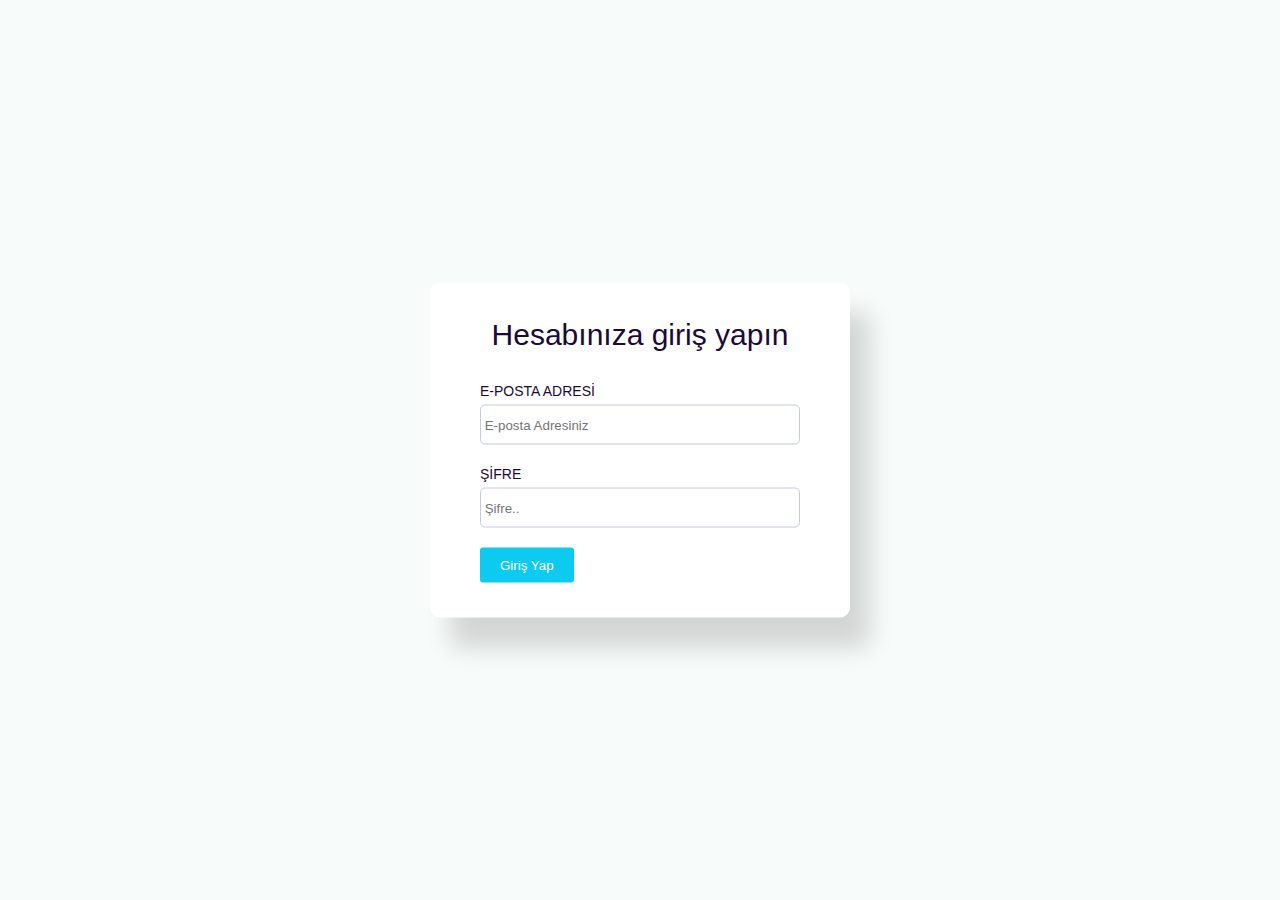
<file: Auth/signin.html>
<!DOCTYPE html>
<html lang="en">

<head>
    <meta charset="UTF-8">
    <meta http-equiv="X-UA-Compatible" content="IE=edge">
    <meta name="viewport" content="width=device-width, initial-scale=1.0">
    <title>Kayıt Ol</title>
    <link rel="stylesheet" href="style.css">
</head>

<body>
    <div class="container-sign">
        <h1>Hesabınıza giriş yapın</h1>

        <form>
            <div class="row">
                <div class="column">
                    <label for="email">E-POSTA ADRESİ</label>
                    <input type="email" id="email" placeholder=" E-posta Adresiniz">
                </div>
            </div>
            <div class="row">
                <div class="column">
                    <label for="password">ŞİFRE</label>
                    <input type="password" id="password" placeholder=" Şifre..">
                </div>
            </div>

            <button>Giriş Yap</button>
        </form>
    </div>

</body>

</html>
</file>
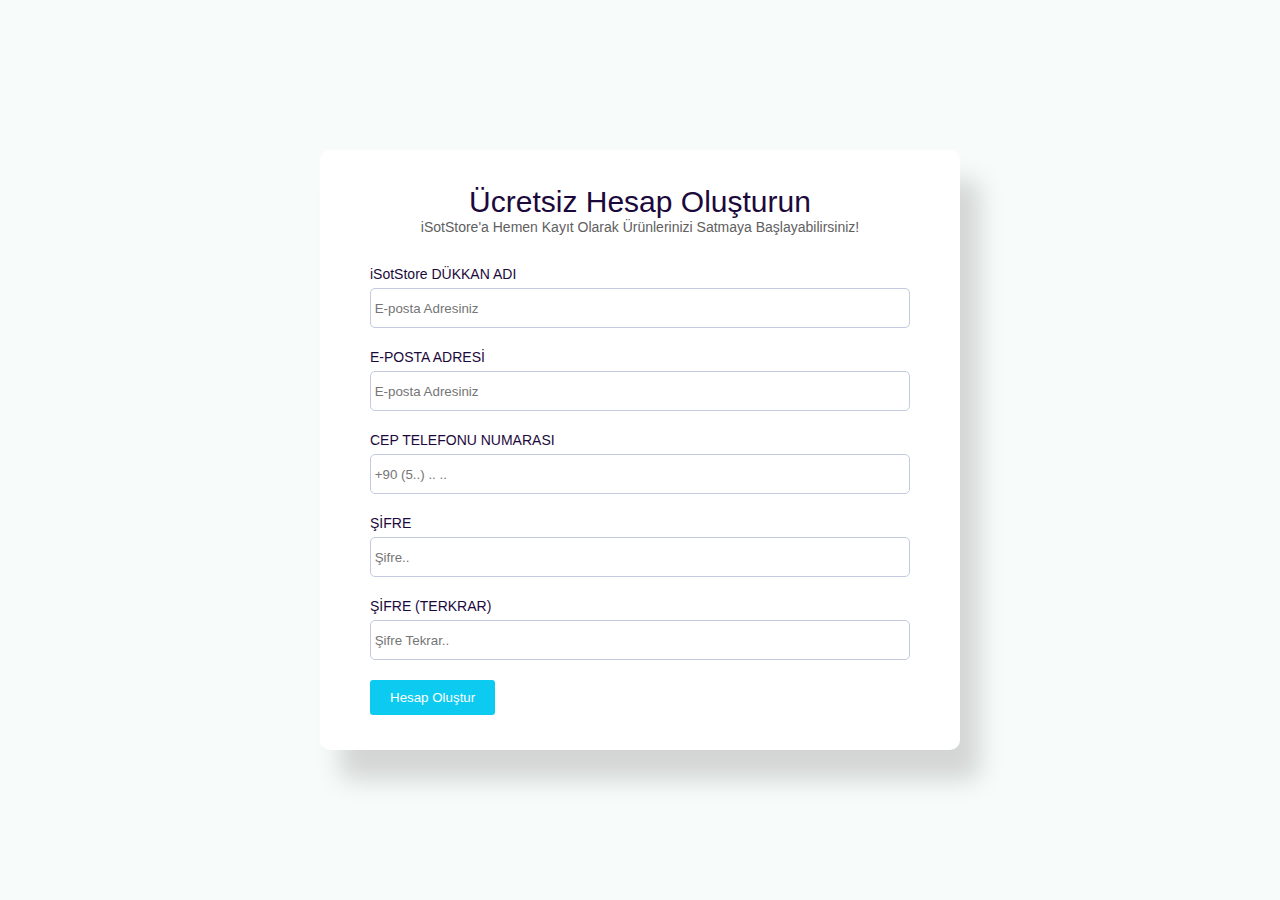
<file: Auth/signup.html>
<!DOCTYPE html>
<html lang="en">

<head>
    <meta charset="UTF-8">
    <meta http-equiv="X-UA-Compatible" content="IE=edge">
    <meta name="viewport" content="width=device-width, initial-scale=1.0">
    <title>Kayıt Ol</title>
    <link rel="stylesheet" href="style.css">
</head>

<body>
    <div class="container">
        <h1>Ücretsiz Hesap Oluşturun</h1>
        <p>iSotStore'a Hemen Kayıt Olarak Ürünlerinizi Satmaya Başlayabilirsiniz!</p>

        <form>
            <div class="row">
                <div class="column">
                    <label for="storeName">iSotStore DÜKKAN ADI</label>
                    <input type="storeName" id="storeName" placeholder=" E-posta Adresiniz">
                </div>
            </div>
    
            <div class="row">
                <div class="column">
                    <label for="email">E-POSTA ADRESİ</label>
                    <input type="email" id="email" placeholder=" E-posta Adresiniz">
                </div>
                <div class="column">
                    <label for="contact">CEP TELEFONU NUMARASI</label>
                    <input type="tel" id="contact" placeholder=" +90 (5..) .. ..">
                </div>
            </div>
            <div class="row">
                <div class="column">
                    <label for="password">ŞİFRE</label>
                    <input type="password" id="password" placeholder=" Şifre..">
                </div>
                <div class="column">
                    <label for="password">ŞİFRE (TERKRAR)</label>
                    <input type="password" id="password" placeholder=" Şifre Tekrar..">
                </div>
            </div>
        
            <button>Hesap Oluştur</button>
        </form>
    </div>

</body>

</html>
</file>
<file: Auth/style.css>
*,
*:before,
*:after {
    padding: 0;
    margin: 0;
    box-sizing: border-box;
    font-family: 'Segoe UI', Tahoma, Geneva, Verdana, sans-serif;
    font-weight: 500;
}

body {
    height: 100vh;
    background-color: #f7fbfa;
}

.container {
    background-color: #ffffff;
    width: 50%;
    min-width: 420px;
    padding: 35px 50px;
    transform: translate(-50%, -50%);
    position: absolute;
    left: 50%;
    top: 50%;
    border-radius: 10px;
    box-shadow: 20px 30px 25px rgba(0, 0, 0, 0.15);
}

.container-sign {
    background-color: #ffffff;
    width: 30%;
    min-width: 420px;
    padding: 35px 50px;
    transform: translate(-50%, -50%);
    position: absolute;
    left: 50%;
    top: 50%;
    border-radius: 10px;
    box-shadow: 20px 30px 25px rgba(0, 0, 0, 0.15);
}

h1 {
    font-size: 30px;
    text-align: center;
    color: #1c093c;
}

p {
    position: relative;
    margin: auto;
    width: 100%;
    text-align: center;
    color: #606060;
    font-size: 14px;
    font-weight: 400;
}

form {
    width: 100%;
    position: relative;
    margin: 30px auto 0 auto;
}

.row {
    width: 100%;
    display: grid;
    grid-template-columns: repeat(auto-fit, minmax(300px, 1fr));
    grid-gap: 20px 30px;
    margin-bottom: 20px;
}

label {
    color: #1c093c;
    font-size: 14px;
}

input{
    width: 100%;
    font-weight: 400;
    padding: 8x 10px;
    border-radius: 5px;
    border: 1.2px solid #c4cae0;
    margin-top: 5px;
    height: 40px;
}

input:focus{
    outline: none;
    border-color: #6f6df4;
}
button{
    border:none;
    padding: 10px 20px;
    background-color: #0dcaf0;
    color: #ffffff;
    border-radius: 3px;
}
</file>
